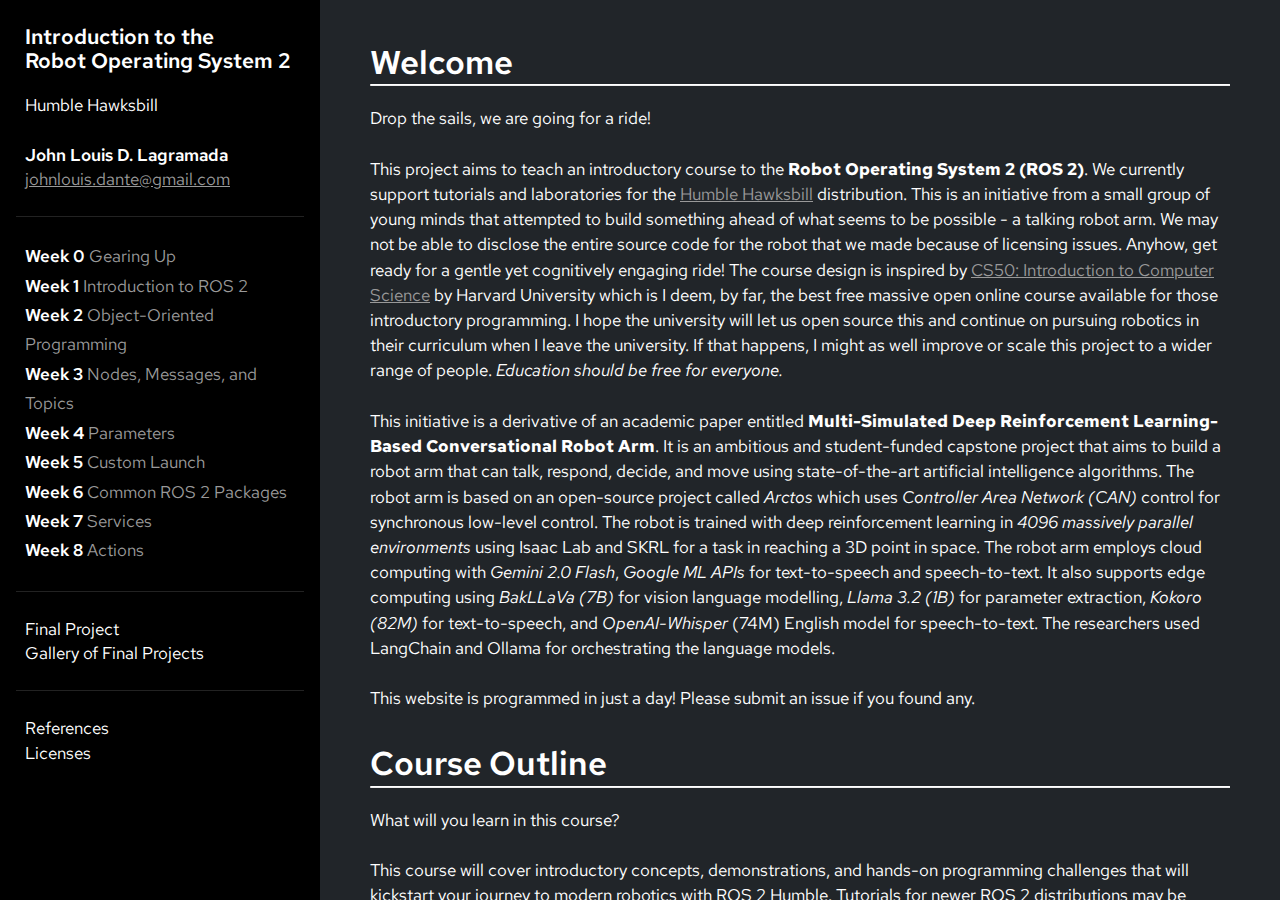
<file: docs/index.html>
<!DOCTYPE html>
<html lang="en">
<head>
    <meta charset="UTF-8">
    <meta name="viewport" content="width=device-width, initial-scale=1.0">
    <link rel="stylesheet" href="css/main.css">
    <link rel="preconnect" href="https://fonts.googleapis.com">
    <link rel="preconnect" href="https://fonts.gstatic.com" crossorigin>
    <link href="https://fonts.googleapis.com/css2?family=Red+Hat+Text:ital,wght@0,300..700;1,300..700&display=swap" rel="stylesheet">
    <title>Robotics</title>
</head>
<body>
    <div class="left-panel">
        <div class="left-block-panel">
            <div class="main-title"><a href="index.html" style="text-decoration: none; color: white;">Introduction to the <br>Robot Operating System 2</a></div>
            <div class="distro-title">Humble Hawksbill</div>
            <div class="mobile-support-flag">Hi! We're glad that you are eager to learn but we currently don't have support for devices with small viewports. The modules contain large images and codeblocks that can only be supported in desktop. We hope to add support for smaller viewports soon!</div>
        </div>
        
        <div class="left-block-panel">
            <div class="author-name">John Louis D. Lagramada</div>
            <div class="author-email"><a href="mailto:johnlouis.dante@gmail.com">johnlouis.dante@gmail.com</a></div>
        </div>
        <hr class="left-panel-divider">
        <div class="left-block-panel">
            <div class="course"><a href="week0.html"><span class="course-week-no">Week 0 </span>Gearing Up</a></div>
            <div class="course"><a href="week1.html"><span class="course-week-no">Week 1 </span>Introduction to ROS 2</a></div>
            <div class="course"><a href="week2.html"><span class="course-week-no">Week 2 </span>Object-Oriented Programming</a></div>
            <div class="course"><a href="week3.html"><span class="course-week-no">Week 3 </span>Nodes, Messages, and Topics</a></div>
            <div class="course"><a href="week4.html"><span class="course-week-no">Week 4 </span>Parameters</a></div>
            <div class="course"><a href="week5.html"><span class="course-week-no">Week 5 </span>Custom Launch</a></div>
            <div class="course"><a href="week6.html"><span class="course-week-no">Week 6 </span>Common ROS 2 Packages</a></div>
            <div class="course"><a href="week7.html"><span class="course-week-no">Week 7 </span>Services</a></div>
            <div class="course"><a href="week8.html"><span class="course-week-no">Week 8 </span>Actions</a></div>
        </div>
        <hr class="left-panel-divider">
        <div class="left-block-panel">
            <div class="final-project"><a href="final_proj.html" style="text-decoration: none; color:white;">Final Project</a></div>
            <div class="final-project-gallery">Gallery of Final Projects</div>
        </div>
        <hr class="left-panel-divider">
        <div class="left-block-panel">
            <div class="references">References</div>
            <div class="license">Licenses</div>
        </div>
    </div>
    <div class="right-panel">
        <div class="right-block-panel">
            <div class="content-title">Welcome</div>
            <hr class="content-divider">
            <div class="content-content">
                Drop the sails, we are going for a ride! 
                <br><br>
                This project aims to teach an introductory course to the <strong>Robot Operating System 2 (ROS 2)</strong>. We currently support tutorials and laboratories for the <a href="https://docs.ros.org/en/humble/index.html">Humble Hawksbill</a> distribution. This is an initiative from a small group of young minds that attempted to build something ahead of what seems to be possible - a talking robot arm. We may not be able to disclose the entire source code for the robot that we made because of licensing issues. Anyhow, get ready for a gentle yet cognitively engaging ride! The course design is inspired by <a href="https://cs50.harvard.edu/x/2025/">CS50: Introduction to Computer Science</a> by Harvard University which is I deem, by far, the best free massive open online course available for those introductory programming. I hope the university will let us open source this and continue on pursuing robotics in their curriculum when I leave the university. If that happens, I might as well improve or scale this project to a wider range of people. <em>Education should be free for everyone.</em>
                <br><br>
                This initiative is a derivative of an academic paper entitled <strong>Multi-Simulated Deep Reinforcement Learning-Based Conversational Robot Arm</strong>. It is an ambitious and student-funded capstone project that aims to build a robot arm that can talk, respond, decide, and move using state-of-the-art artificial intelligence algorithms. The robot arm is based on an open-source project called <em>Arctos</em> which uses <em>Controller Area Network (CAN)</em> control for synchronous low-level control. The robot is trained with deep reinforcement learning in <em>4096 massively parallel environments</em> using Isaac Lab and SKRL for a task in reaching a 3D point in space. The robot arm employs cloud computing with <em>Gemini 2.0 Flash</em>, <em>Google ML APIs</em> for text-to-speech and speech-to-text. It also supports edge computing using <em>BakLLaVa (7B)</em> for vision language modelling, <em>Llama 3.2 (1B)</em> for parameter extraction, <em>Kokoro (82M)</em> for text-to-speech, and <em>OpenAI-Whisper</em> (74M) English model for speech-to-text. The researchers used LangChain and Ollama for orchestrating the language models.
                <br><br>
                This website is programmed in just a day! Please submit an issue if you found any.
                
            </div>
        </div>
        
        <div class="right-block-panel">
            <div class="content-title">Course Outline</div>
            <hr class="content-divider">
            <div class="content-content">
                What will you learn in this course? <br><br> This course will cover introductory concepts, demonstrations, and hands-on programming challenges that will kickstart your journey to modern robotics with ROS 2 Humble. Tutorials for newer ROS 2 distributions may be developed. The course outline will be as follows:
                <br><br>

                <ol class="course-outline">
                    <li class="course-item">Introduction to ROS 2</li>
                    <li class="course-item">Object-Oriented Programming</li>
                    <li class="course-item">Nodes, Messages, and Topics</li>
                    <li class="course-item">Parameters</li>
                    <li class="course-item">Custom Launch</li>
                    <li class="course-item">Common ROS 2 Packages</li>
                    <li class="course-item">Services</li>
                    <li class="course-item">Actions</li>
                </ol>
                <br>
                We may include more topics, stay tuned! 
            </div>
        </div>
        <div class="right-block-panel">
            <div class="content-title">How to Take This Course</div>
            <hr class="content-divider">
            <div class="content-content">
                The course contains several modules that are segmented into separate weeks. Each week contains five (5) main parts - Objectives, Concepts, Programming, Deeper Look At Nabi, and Assignment. These sections pertain to:
                <ol>
                    <li>Objectives - objectives of the topic or module.</li>
                    <li>Concepts - concepts or theories behind each topic or module.</li>
                    <li>Programming - hands-on programming exercises for each topic or module.</li>
                    <li>Deeper Look at Nabi - real-life case study and demonstration of the robot arm discussed earlier.</li>
                    <li>Assignment - a programming assignment to be collected in a single repository and committed for each submission. Refer below for further instructions in submitting your assignments.</li>
                </ol>
                Submit your assignments by simply creating a single repository with the name "ROS2-submissions", and clicking the Star in this <a href="https://github.com/lukasdante/Intro-to-ROS2">repository</a>. Make sure the repository you created is public for the assessors to view and check your work. The student/students will be identified by the <code class="inline-code-normal">package.xml</code> file in your workspaces. Assignments will be checked at the end of the semester and be graded fairly by the authors.
            </div>
        </div>
        <div class="right-block-panel">
            <div class="content-title">About the Authors</div>
            <hr class="content-divider">
            <div class="content-content">
                This project wouldn't be possible with the help of the NabiTech team. They are <em>Arianne Joy D. Evangelista</em> who extensively helped in the hardware development, extending sleepless weeks to tirelessly disassemble and rebuild the hardware. <em>Nicamae G. Tamundong</em> who excelled in 3D modelling and built customizations for feasible improvements in the robot arm design. <em>Kyle Mhiron Bumagat</em> who developed multi-shot prompting for the language model parameter extraction using cloud. <em>Althea R. Villanueva</em> who developed the early iterations for computer vision with ROS 2 and OpenCV bridge, and <em>Jhon Mark Remollo</em> who helped in auxiliary tasks. Lastly, the author, <em>John Louis D. Lagramada</em>, who developed the entire software stack and through his ambitions everyone has undeniably seen growth. The entire team spent midnights and mornings to realize what seems to be impossible given the lack of time, money, compute, and mentorship. It is with grit, commitment, and perseverance, that we sailed through.
                <br><br>
            </div>
        </div>
    </div>
</body>
</html>
</file>
<file: docs/css/main.css>
::-webkit-scrollbar {
  width: 12px;
  background-color: #3a3a3a; /* background of the scrollbar track */
}

::-webkit-scrollbar-thumb {
  background-color: #666;
  border-radius: 10px;
  border: 2px solid #3a3a3a; /* matches track to give thumb padding */
}

::-webkit-scrollbar-thumb:hover {
  background-color: #888;
}

::-webkit-scrollbar-corner {
  background-color: transparent;
}

.screenshot {
  margin-top: 15px;
  margin-bottom: 15px;
  max-width: 600px;
  display: flex;
  margin-left: auto;
  margin-right: auto;
}

code {
  margin-top: 10px;
  margin-bottom: 10px;
  border-radius: 5px;
}

.inline-code-error {
  color: #e44;
  margin-left: 5px;
  margin-right: 5px;
  background-color: #0d1117;
  padding: 5px;
  border-radius: 5px;
}

.inline-code-normal {
  color: white;
  margin-left: 5px;
  margin-right: 5px;
  background-color: #0d1117;
  padding: 5px;
  border-radius: 5px;
}

* {
  box-sizing: border-box;
  margin: 0;
  padding: 0;
  color: #FFFFFF;
  font-size: 1.01em;
  line-height: 1.5rem;
}

body {
  display: flex;
  color: #FFFFFF;
  font-family: "Red Hat Text", sans-serif;
}

a {
  color: #999999;
}

ul, ol {
  padding-left: 40px;
}

.left-panel {
  background-color: #000000;
  height: 100vh;
  width: 25vw;
  max-width: 400px;
  overflow-y: scroll;
  box-shadow: 5px 5px 5px rgba(0, 0, 0, 0.25);
}
.left-panel .left-panel-divider {
  width: 90%;
  display: block;
  border: 0;
  margin: auto;
  border-top: 1px solid #222222;
}
.left-panel .left-block-panel {
  margin: 25px;
}
.left-panel .left-block-panel .main-title {
  font-size: 1.25em;
  line-height: 1em;
  font-weight: 600;
  margin-bottom: 20px;
}
.left-panel .left-block-panel .author-name {
  font-weight: 600;
}
.left-panel .left-block-panel .course {
  color: #999999;
  line-height: 1.75em;
}
.left-panel .left-block-panel .course a {
  text-decoration: none;
}
.left-panel .left-block-panel .course .course-week-no {
  font-weight: 600;
}

.right-panel {
  background-color: #212529;
  height: 100vh;
  min-width: 75vw;
  max-width: calc(100vw - 400px);
  overflow-y: scroll;
  box-shadow: 5px 5px 5px rgba(0, 0, 0, 0.25);
}
.right-panel .content-divider {
  border-top: 1px solid white;
  margin-top: 10px;
  margin-bottom: 20px;
}
.right-panel .content-author {
  margin-top: 20px;
}
.right-panel .right-block-panel:first-child {
  margin-top: 30px;
}
.right-panel .right-block-panel:last-child {
  margin-bottom: 200px;
}
.right-panel .right-block-panel {
  padding-left: 50px;
  padding-right: 50px;
  padding-top: 20px;
  padding-bottom: 20px;
}
.right-panel .right-block-panel .content-header {
  margin-bottom: 40px;
}
.right-panel .right-block-panel .content-title {
  font-size: calc(1.325rem + 0.9vw);
  font-weight: 600;
}
.right-panel .right-block-panel .content-content {
  line-height: 1.5em;
  margin-top: 20px;
}
.right-panel .right-block-panel .content-content .content-h2 {
  font-size: calc(1.25rem + 0.5vw);
  font-weight: 600;
  padding-bottom: 10px;
}
.right-panel .right-block-panel .content-content .content-division {
  margin-top: 10px;
  margin-bottom: 20px;
  padding-left: 20px;
}
.right-panel .right-block-panel .content-content .content-division .content-division-title {
  font-weight: 800;
  margin-bottom: 10px;
}
.right-panel .right-block-panel .content-content .content-division .content-division-content {
  padding-left: 20px;
  margin-top: 10px;
  margin-bottom: 5px;
}

.boldtext {
  font-weight: 600;
}

li {
  margin-top: 10px;
  margin-bottom: 10px;
}

table {
  background-color: #0d1117;
  border-radius: 8px;
  font-size: 90%;
  padding: 10px;
  width: 100%;
  box-shadow: 5px 5px 5px rgba(0, 0, 0, 0.1);
}
table td {
  padding: 5px;
}
table tr:first-child th {
  padding-bottom: 10px;
  border-bottom: 1px solid #999999;
}

.mobile-support-flag {
  display: none !important;
}

@media (max-width: 1000px) {
  .right-panel, .left-block-panel:not(:first-child) {
    display: none;
  }
  .left-panel {
    width: 100vw;
    max-width: none;
  }
  .mobile-support-flag {
    display: block !important;
    margin-top: 20px;
    font-weight: 500;
  }
}/*# sourceMappingURL=main.css.map */
</file>
